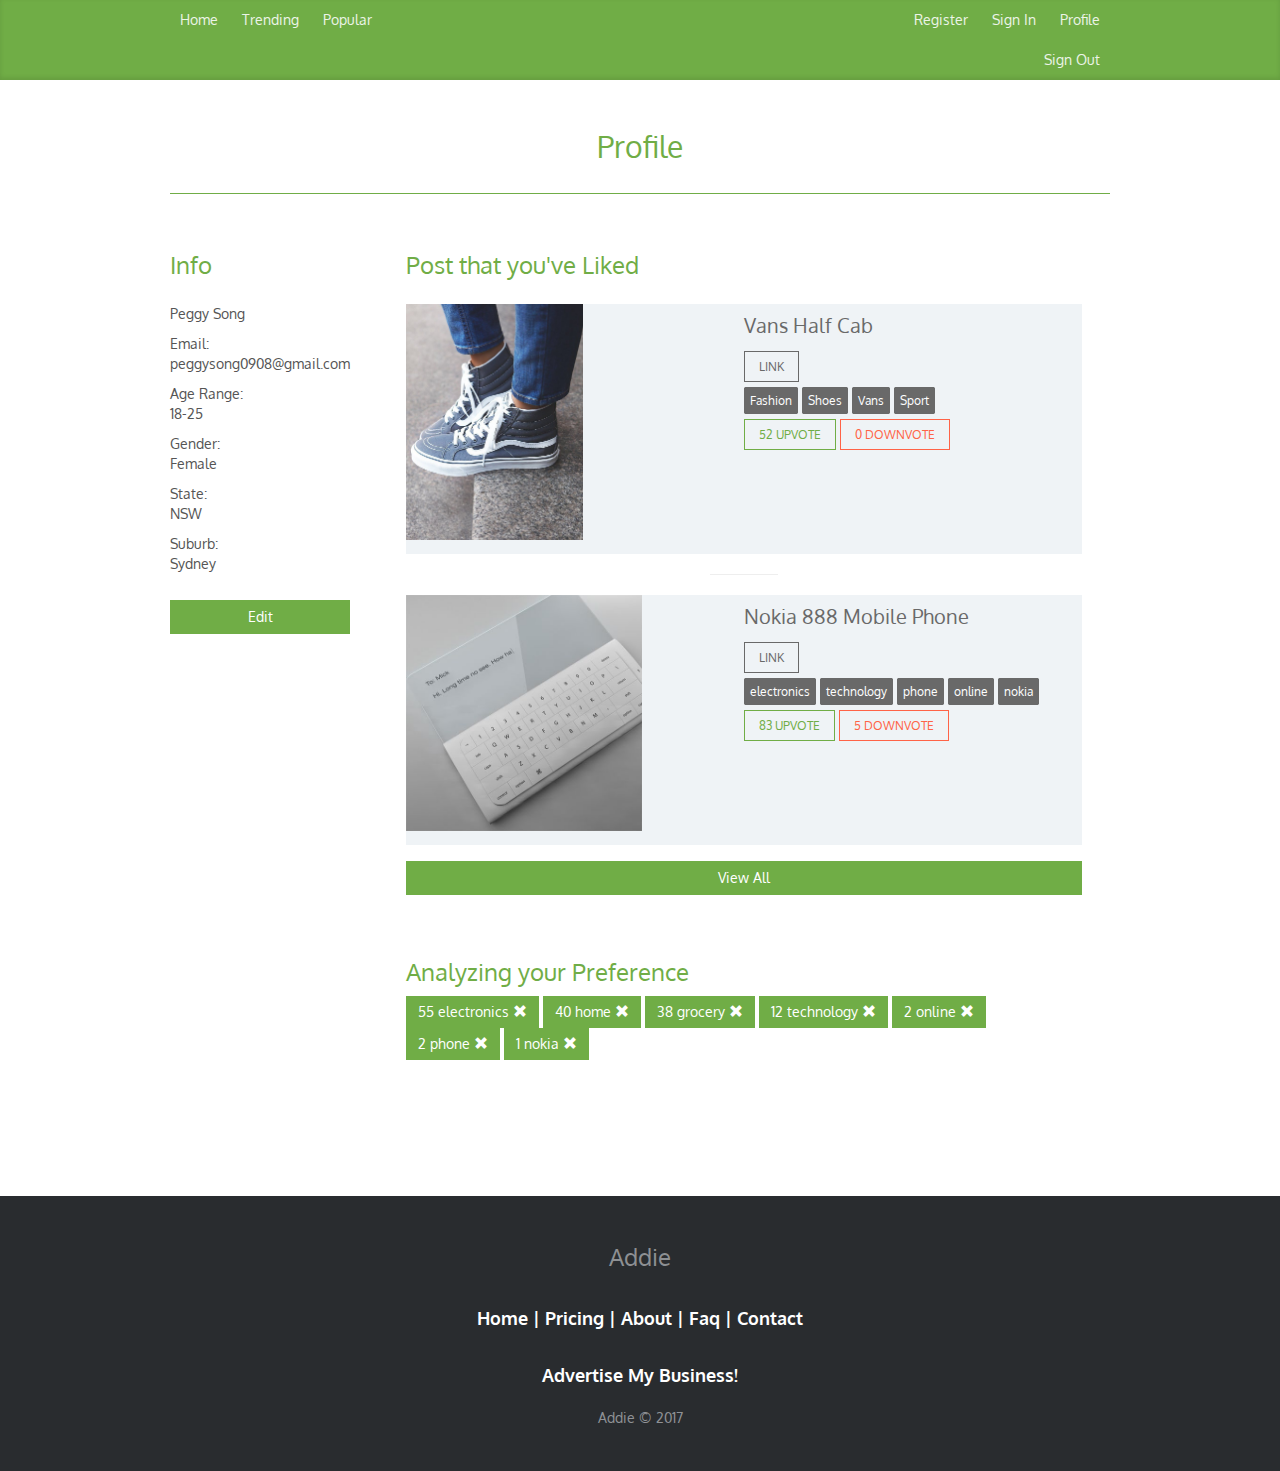
<file: WebContent/profile.html>
<!DOCTYPE html>
<html lang="en">
<head>
<meta name="viewport" content="width=device-width, initial-scale=1">

<!-- Website CSS style -->
    <link rel="stylesheet" href="https://maxcdn.bootstrapcdn.com/bootstrap/3.3.7/css/bootstrap.min.css">

<!-- Website Font style -->
<link rel="stylesheet"
	href="https://maxcdn.bootstrapcdn.com/font-awesome/4.6.1/css/font-awesome.min.css">
<link rel="stylesheet" href="css/header.css">
<link rel="stylesheet" href="css/footer.css">
<link rel="stylesheet" href="css/register_style.css">
<link rel="stylesheet" href="css/profile.css">
<!-- Google Fonts -->
<link href='https://fonts.googleapis.com/css?family=Passion+One'
	rel='stylesheet' type='text/css'>
<link href='https://fonts.googleapis.com/css?family=Oxygen'
	rel='stylesheet' type='text/css'>

<title>Profile - Addie</title>
</head>
<body>
<div class="masthead">
  <div class="container">
  
    <nav class="nav-left nav">
      <a class="nav-item" href="index.html">Home</a>
      <a class="nav-item" href="#">Trending</a>
      <a class="nav-item" href="#">Popular</a>
    </nav>
    
    <nav class="nav-right">
	      <a class="nav-item" href="register.html">Register</a>
	      <a class="nav-item" href="login.html">Sign In</a>
		  <a class="nav-item" href="profile.html">Profile</a>
		  <a class="nav-item" href="logout">Sign Out</a>
    </nav>
  </div>
</div>
	
	<div class="container">

		<h2>Profile</h2>

		<div class="p-card">
				<h3>Info</h3>
				<div class="info-contatiner">
					<p>
						Peggy Song
					</p>
					<p>
						Email:
						<br> peggysong0908@gmail.com
					</p>
					<p>
						Age Range:
						<br> 18-25
					</p>
					<p>
						Gender:
						<br> Female
					</p>
					<p>
						State:
						<br> NSW
					</p>
					<p>
						Suburb:
						<br> Sydney
					</p>
				</div>
				<div class="btn-block">
					<a href="#" class="btn">Edit</a>
				</div>
		</div>
		<!-- /.p-card -->

		<div class="main-card">
			<div class="sub-card">
				<h3>Post that you've Liked</h3>
				
				<div class="grid-container">
					<div class="grid-item">
						<img src="img/8eed25a5fbbf8de56af83959b352e25b.jpg">
						<div class="description-box">
							<h4>Vans Half Cab</h4>
							<a class="info" href="http://www.buffalodiningclub.com.au">link</a>
							<div class="row-tag">
								<a class="tag" href="#">Fashion</a>
								<a class="tag" href="#">Shoes</a>
								<a class="tag" href="#">Vans</a>
								<a class="tag" href="#">Sport</a>
							</div>
							<div class="row-vote">
								<a class="info upvote" href="#">52 upvote</a> 
								<a class="info downvote">0 downvote</a> 
							</div>
						</div>
					</div>
					<hr>
					<div class="grid-item">
						<img src="img/6b8c9914b7.jpg">
						<div class="description-box">
							<h4>Nokia 888 Mobile Phone</h4>
							<a class="info" href="http://www.buffalodiningclub.com.au">link</a>
							<div class="row-tag">
								<a class="tag" href="#">electronics</a>
								<a class="tag" href="#">technology</a>
								<a class="tag" href="#">phone</a>
								<a class="tag" href="#">online</a>
								<a class="tag" href="#">nokia</a>
							</div>
							<div class="row-vote">
								<a class="info upvote" href="#">83 upvote</a> 
								<a class="info downvote">5 downvote</a> 
							</div>
						</div>
					</div>
				</div>
				<div class="btn-block">
					<a href="#" class="btn">View All</a>
				</div>
			</div>
		
			<div class="sub-card">
				<h3>Analyzing your Preference</h3>
				<div class="tags-container">
				<span class="tag-item">55 electronics 
					<span class="cross glyphicon glyphicon-remove" aria-hidden="true" onclick="this.parentElement.style.display = 'none';"></span>
				</span>
				<span class="tag-item">40 home 
					<span class="cross glyphicon glyphicon-remove" aria-hidden="true" onclick="this.parentElement.style.display = 'none';"></span>
				</span>
				<span class="tag-item">38 grocery 
					<span class="cross glyphicon glyphicon-remove" aria-hidden="true" onclick="this.parentElement.style.display = 'none';"></span>
				</span>
				<span class="tag-item">12 technology 
					<span class="cross glyphicon glyphicon-remove" aria-hidden="true" onclick="this.parentElement.style.display = 'none';"></span>
				</span>
				<span class="tag-item">2 online 
					<span class="cross glyphicon glyphicon-remove" aria-hidden="true" onclick="this.parentElement.style.display = 'none';"></span>
				</span>
				<span class="tag-item">2 phone 
					<span class="cross glyphicon glyphicon-remove" aria-hidden="true" onclick="this.parentElement.style.display = 'none';"></span>
				</span>
				<span class="tag-item">1 nokia 
					<span class="cross glyphicon glyphicon-remove" aria-hidden="true" onclick="this.parentElement.style.display = 'none';"></span>
				</span>
				</div>
			</div>
	
		</div>
		<!-- /.main-card -->
	</div>
	<!--/.container-->
	<footer class="footer-basic-centered">

	<p class="footer-company-motto">Addie</p>

	<p class="footer-links" style="padding-bottom:0;">
		<a href="index.html">Home</a>
		 | 
		<a href="#">Pricing</a>
		 | 
		<a href="#">About</a>
		 | 
		<a href="#">Faq</a>
		 | 
		<a href="#">Contact</a>
	</p>
	<p class="footer-links">
		<a href="submit.html">Advertise My Business!</a>
	</p>

	<p class="footer-company-name">Addie &copy; 2017</p>

</footer>

	<!-- jQuery (necessary for Bootstrap's JavaScript plugins) -->
    <script src="https://ajax.googleapis.com/ajax/libs/jquery/3.2.1/jquery.min.js"></script>
    <script src="https://maxcdn.bootstrapcdn.com/bootstrap/3.3.7/js/bootstrap.min.js"></script>
	<!-- Include all compiled plugins (below), or include individual files as needed -->
	<script src="js/profile.js"></script>
</body>
</html>
</file>
<file: WebContent/css/header.css>
/*
 * Globals
 */

body {
  font-family: 'Oxygen', sans-serif;
  color: #555;
}

h1, .h1,
h2, .h2,
h3, .h3,
h4, .h4,
h5, .h5,
h6, .h6 {
  font-family: 'Oxygen', sans-serif;
  font-weight: normal;
  color: #70ad46;
  /* 98b880 */
}

.jumbotron {
  text-align: center;
  background-color: #fff;
}


/*
 * Override Bootstrap's default container.
 */

@media (min-width: 1200px) {
  .container {
    width: 970px;
  }
}

/*
 * Masthead for nav
 */

.masthead {
  background-color: #70ad46;
  overflow:hidden;
  -webkit-box-shadow: inset 0 -2px 5px rgba(0,0,0,.1);
          box-shadow: inset 0 -2px 5px rgba(0,0,0,.1);
}

/* Nav links */
.nav-item {
  position: relative;
  display: inline-block;
  padding: 10px;
  font-weight: 500;
  color: #ECF4E7;
}
.nav-item:hover,
.nav-item:focus {
  color: #fff;
  text-decoration: none;
}

.nav-left {
	width: 75%;
	float: left;
	text-align: left;
}

.nav-right {
	width: 25%;
	float: left;
	text-align: right;
}

/* Active state gets a caret at the bottom */
.nav .active,
.nav-right .active {
  color: #fff;
}
.nav .active:after,
.nav-right .active:after {
  position: absolute;
  bottom: 0;
  left: 50%;
  width: 0;
  height: 0;
  margin-left: -5px;
  vertical-align: middle;
  content: " ";
  border-right: 5px solid transparent;
  border-bottom: 5px solid;
  border-left: 5px solid transparent;
}

button.btn.btn-default {
	background: #70ad46;
	color: #fff;
	font-family: 'Oxygen', sans-serif;
}

#search-input {
	margin-left: 60px;
	border: 4px solid #70ad46;
	border-radius: 0px 0px 0px 0px;
}

input,
input::-webkit-input-placeholder,
span.help-block {
	color: #464a4c;
    font-size: 11px;
    padding-top: 3px;
}

.form-control {
    border-radius: 0px;
}
</file>
<file: WebContent/css/footer.css>
footer{
/* 	position: fixed; */
	bottom: 0;
}

/* @media (max-height:800px){
	footer { position: static; }
	header { padding-top:40px; }
} */

.footer-basic-centered{
	background-color: #292c2f;
	box-shadow: 0 1px 1px 0 rgba(0, 0, 0, 0.12);
	box-sizing: border-box;
	width: 100%;
	text-align: center;
	font: normal 18px 'Oxygen';

	padding: 45px;
	margin-top: 80px;
}

.footer-basic-centered .footer-company-motto{
	color:  #8d9093;
	font-size: 24px;
	margin: 0;
}

.footer-basic-centered .footer-company-name{
	color:  #8f9296;
	font-size: 14px;
	margin: 0;
}

.footer-basic-centered .footer-links{
	list-style: none;
	font-weight: bold;
	color:  #ffffff;
	padding: 35px 0 23px;
	margin: 0;
}

.footer-basic-centered .footer-links a{
	display:inline-block;
	text-decoration: none;
	color: inherit;
}

/* If you don't want the footer to be responsive, remove these media queries */

/* @media (max-width: 600px) {

	.footer-basic-centered{
		padding: 35px;
	}

	.footer-basic-centered .footer-company-motto{
		font-size: 18px;
	}

	.footer-basic-centered .footer-company-name{
		font-size: 12px;
	}

	.footer-basic-centered .footer-links{
		font-size: 14px;
		padding: 25px 0 20px;
	}

	.footer-basic-centered .footer-links a{
		line-height: 1.8;
	}
} */
</file>
<file: WebContent/css/register_style.css>
/*
/* Created by Filipe Pina
 * Specific styles of signin, register, component
 */
/*
 * General styles
 */
.main{
 	margin:50px 15px;
}
hr{
	width: 10%;
	color: #fff;
}

select{
	margin-bottom: 15px;
	font-family: 'Oxygen', sans-serif;
  	font-size: 8px;
}

.form-group{
	margin-bottom: 15px;
}

.button-group {
	text-align: center;
	margin-bottom: 15px;
}

label{
	margin-bottom: 15px;
}

.radio-inline, .checkbox {
	color: #464a4c;
}

.main-login{
 	background-color: #fff;
    /* shadows and rounded borders */
    -moz-border-radius: 2px;
    -webkit-border-radius: 2px;
    border-radius: 2px;
    /* -moz-box-shadow: 0px 2px 2px rgba(0, 0, 0, 0.3);
    -webkit-box-shadow: 0px 2px 2px rgba(0, 0, 0, 0.3);
    box-shadow: 0px 2px 2px rgba(0, 0, 0, 0.3); */

}
.form-control {
    height: auto!important;
	padding: 8px 12px !important;
}
/* .input-group {
    -webkit-box-shadow: 0px 2px 5px 0px rgba(0,0,0,0.21)!important;
    -moz-box-shadow: 0px 2px 5px 0px rgba(0,0,0,0.21)!important;
    box-shadow: 0px 2px 5px 0px rgba(0,0,0,0.21)!important;
} */
#button {
    border: 1px solid #ccc;
    margin-top: 28px;
    padding: 6px 12px;
    color: #666;
    text-shadow: 0 1px #fff;
    cursor: pointer;
    -moz-border-radius: 3px 3px;
    -webkit-border-radius: 3px 3px;
    border-radius: 3px 3px;
    /* -moz-box-shadow: 0 1px #fff inset, 0 1px #ddd;
    -webkit-box-shadow: 0 1px #fff inset, 0 1px #ddd; */
    /*box-shadow: 0 1px #fff inset, 0 1px #ddd;  */
    background: #f5f5f5;
    background: -moz-linear-gradient(top, #f5f5f5 0%, #eeeeee 100%);
    background: -webkit-gradient(linear, left top, left bottom, color-stop(0%, #f5f5f5), color-stop(100%, #eeeeee));
    background: -webkit-linear-gradient(top, #f5f5f5 0%, #eeeeee 100%);
    background: -o-linear-gradient(top, #f5f5f5 0%, #eeeeee 100%);
    background: -ms-linear-gradient(top, #f5f5f5 0%, #eeeeee 100%);
    background: linear-gradient(top, #f5f5f5 0%, #eeeeee 100%);
    filter: progid:DXImageTransform.Microsoft.gradient(startColorstr='#f5f5f5', endColorstr='#eeeeee', GradientType=0);
}

.wrap {
	color: #70ad46;
	width: 100%;
}

.floatleft, .floatright {
    float:left;
    width: 50%;
}

.floatright {
    width: 50%;
}

span.input-group-btn {
    color: #70ad46;
    font-size: 17px;
}

.login-button{
	background: #70ad46;
	font-family: 'Oxygen', sans-serif;
	color: #fff;
	margin-top: 5px;
}

.login-register{
	font-size: 11px;
	text-align: center;
}

.row {
    margin: 0;
    padding: 0;
    width: 100%;
    height: 100%;
    display: table
}

.block-left {
	/* margin: 20px; */
	padding-left: 10%;
    display: table-cell;
    /* text-align: center; */
    vertical-align: middle;
}

.block-right {
	/* margin: 20px; */
	padding-top:30px;
	padding-right: 10%;
    display: table-cell;
    /* text-align: center; */
    vertical-align: middle
}

legend {
	padding-top:30px;
	text-align: center;
}

span.star {
	color: Tomato;
}

#warningInterests {
	display: none;
	color: Tomato;
}
</file>
<file: WebContent/css/profile.css>
h2 {
    padding: 1em;
    clear: left;
    text-align: center;
    border-bottom: 1px solid #70ad46;
}

/* 
 * personal information
 */ 
 .p-card {
	float: left;
    max-width: 300px;
    margin: 0;
    padding: 2em;
    padding-left: 0;
 }
 
.info-contatiner {
 	padding-top: 16px;
 	padding-bottom: 16px;
 }
 
.btn-block {
 	margin-bottom: 16px;
 	display: block;
	width: 100%;
	text-align: center;
	color: #fff;
	background-color: #70ad46;
	position: relative;
 }
 
.btn-block .btn {
	color: #fff;
 }
 
/*  
 * right block
 */
 
.main-card {
    margin-left: 170px;
    padding: 2em;
    overflow: hidden;
}

.sub-card {
	padding-bottom: 2em;
}

/* 
 * post that you've liked 
 */

.grid-container {
 	padding-top: 16px;
 	padding-bottom: 16px;
}

.grid-item {
	background-color: #eff3f6;
	padding-bottom: 1em;
	height: 250px;
}

.grid-item h4 {
  display: block;
  color: dimgray;
  position: relative;
  font-size: 20px;
  padding-bottom: 10px;
}

.grid-item img {
	float: left;
	height: 100%;
}

.grid-item .description-box {
	float: right;
	width: 50%;
	height: 100%;
}

.description-box a.info {
  height: 10%;
  text-decoration: none;
  padding: 7px 14px;
  font-size: 12px;
  text-transform: uppercase;
  color: dimgray;
  border: 1px solid dimgray;
}

.description-box a.info:hover {
  box-shadow: 0 0 5px dimgray;
}

.description-box a.upvote{
  color: #70ad46;
  border: 1px solid #70ad46;
}

.description-box a.upvote:hover {
  box-shadow: 0 0 5px #70ad46;
}

.description-box a.downvote{
  color: tomato;
  border: 1px solid tomato;
}

.description-box a.downvote:hover {
  box-shadow: 0 0 5px tomato;
}

.description-box .row-tag {
  display: block;
  padding-top: 1em;
}

.description-box .row-vote {
  display: block;
  padding-top: 1em;
}

.tag {
  text-decoration: none;
  font-size: 12px;
  color: #fff;
  border: 1px solid dimgray;
  border-radius: .2rem;
  padding: 5px 5px;
  background-color: dimgray;
}

.tag:hover {
  color: #fff;
}

.tag-item {
	display: inline-block;
	padding: 6px 12px;
	margin-bottom: 0;
	font-size: 14px;
	font-weight: 400;
	line-height: 1.42857143;
	text-align: center;
	white-space: nowrap;
	vertical-align: middle;
	color: #fff;
	background-color: #70ad46;
}

.cross {
	cursor: pointer;
}
</file>
